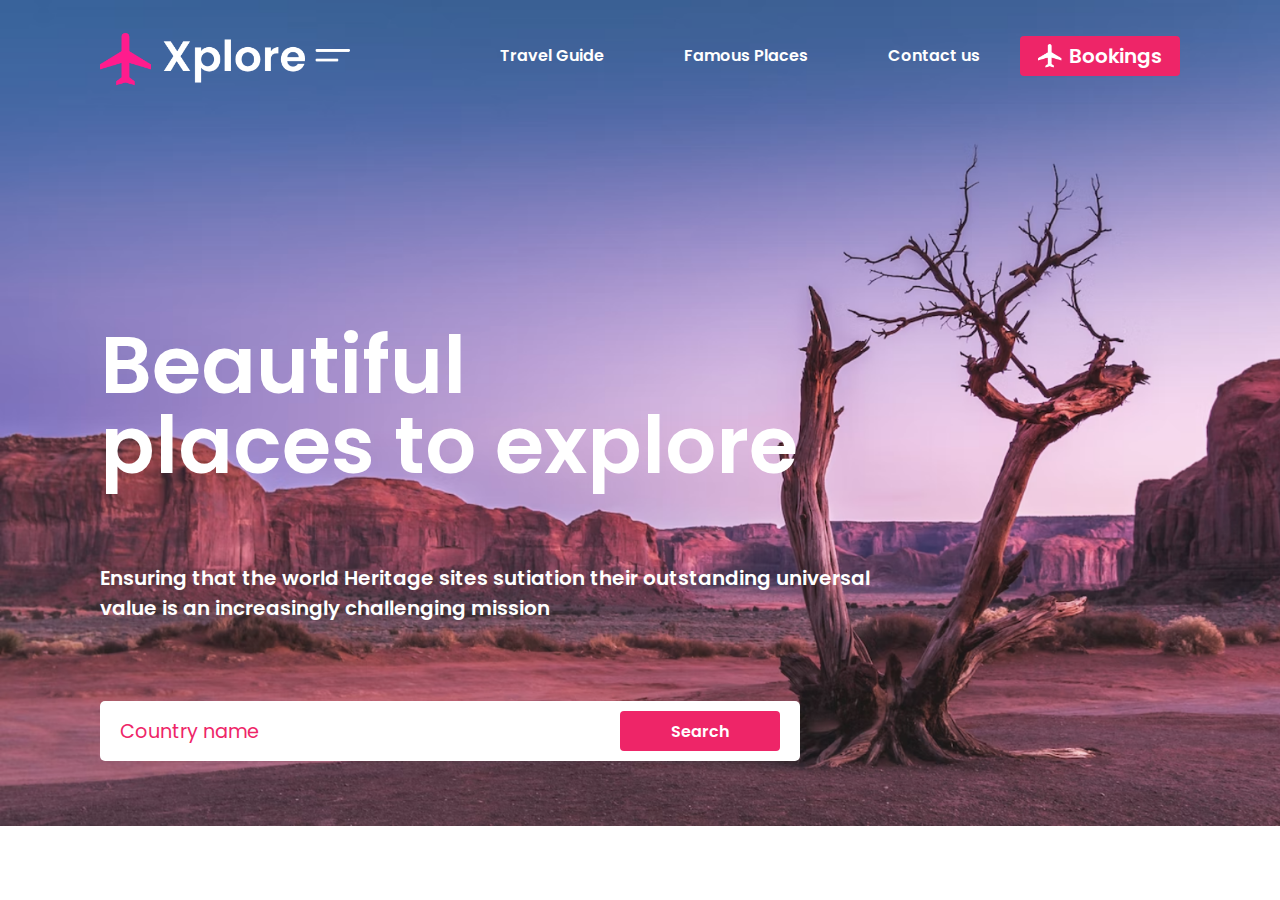
<file: ExplorePage/index.html>
<!DOCTYPE html>
<html lang="en">
  <head>
    <meta charset="UTF-8" />
    <meta name="viewport" content="width=device-width, initial-scale=1.0" />
    <title>Home Page</title>
    <link rel="preconnect" href="https://fonts.googleapis.com" />
    <link rel="preconnect" href="https://fonts.gstatic.com" crossorigin />
    <link rel="stylesheet" href="./style.css">
  </head>
  <body>
    <div class="navbar">
     <img src="./images/logo.png" class="logo" alt="logo image" />
      <div class="link">
        <ul>
          <li><a href="">Travel Guide</a></li>
          <li><a href="">Famous Places</a></li>
          <li><a href="">Contact us</a></li>
        </ul>
        <button class="btn">
          <img src="./images/icon.png" class="btn-icon" alt="icon" /><p>Bookings</p>
        </button>
      </div>
    </div>
    <div class="container">
      <h1>
        Beautiful <br />
        places to explore
      </h1>
      <p>
        Ensuring that the world Heritage sites sutiation their outstanding
        universal <br />
        value is an increasingly challenging mission
      </p>

      <div class="country-search">
        <input type="text" placeholder="Country name" />
        <button class="search-btn">Search</button>
      </div>
    </div>
  </body>
</html>
</file>
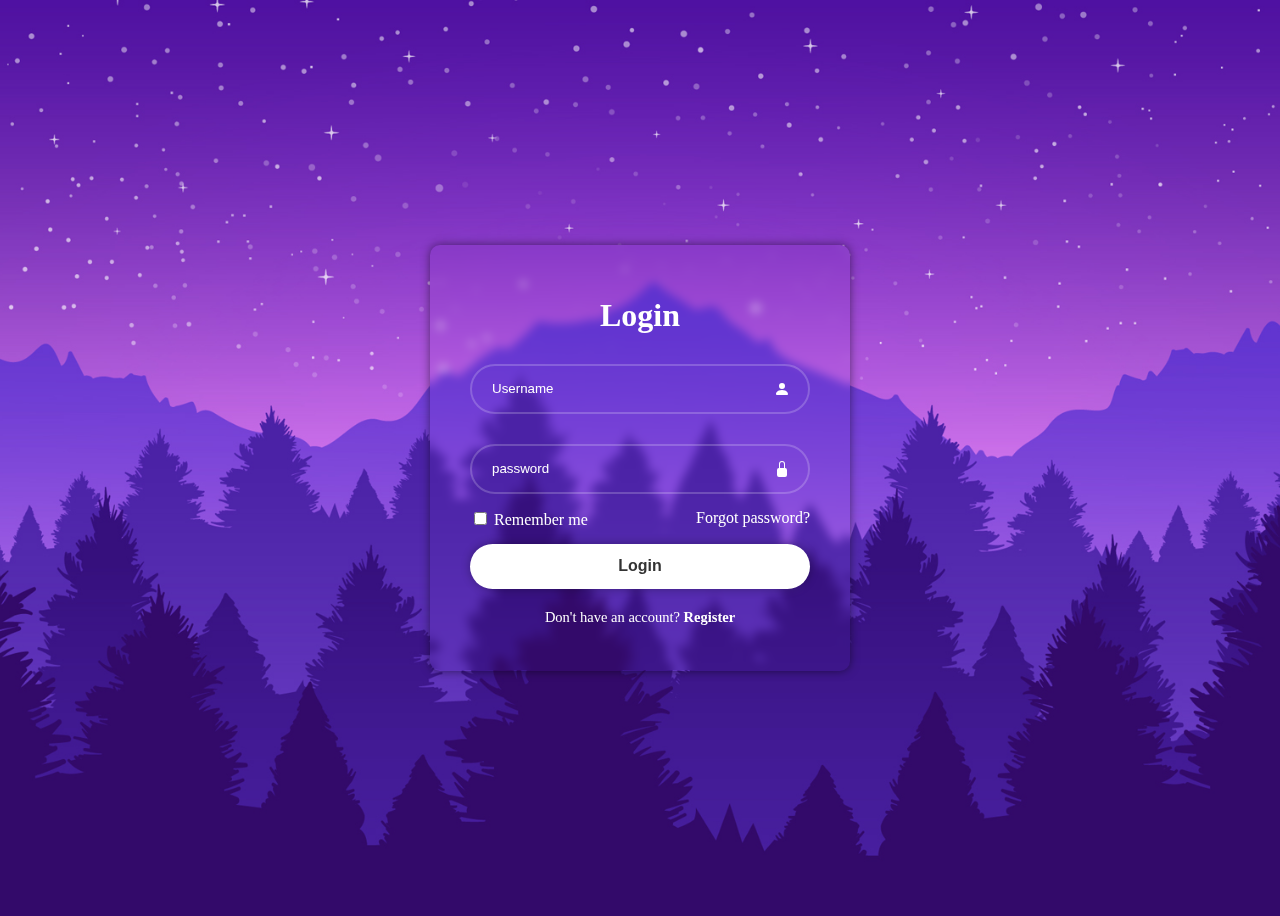
<file: loginPage/index.html>
<!DOCTYPE html>
<html lang="en">
  <head>
    <meta charset="UTF-8" />
    <meta name="viewport" content="width=device-width, initial-scale=1.0" />
    <title>Document</title>
    <link rel="preconnect" href="https://fonts.googleapis.com">
<link rel="preconnect" href="https://fonts.gstatic.com" crossorigin>
<link href="https://fonts.googleapis.com/css2?family=Poppins:wght@300&display=swap" rel="stylesheet">
<link href="https://cdn.jsdelivr.net/npm/bootstrap@5.3.2/dist/css/bootstrap.min.css" rel="stylesheet" integrity="sha384-T3c6CoIi6uLrA9TneNEoa7RxnatzjcDSCmG1MXxSR1GAsXEV/Dwwykc2MPK8M2HN" crossorigin="anonymous">
<link rel="stylesheet" href="./style.css">
</head>
  </head>
  <body>
    <div class="wrapper">
      <form action="">
        <h1>Login</h1>
        <div class="input-box">
          <input type="text" placeholder="Username" required />
          <svg xmlns="http://www.w3.org/2000/svg" width="16" height="16" fill="currentColor" class="bi bi-person-fill" viewBox="0 0 16 16">
            <path d="M3 14s-1 0-1-1 1-4 6-4 6 3 6 4-1 1-1 1zm5-6a3 3 0 1 0 0-6 3 3 0 0 0 0 6"/>
          </svg>
        </div>
        <div class="input-box">
          <input type="password" placeholder="password" required />
          <svg xmlns="http://www.w3.org/2000/svg" width="16" height="16" fill="currentColor" class="bi bi-lock-fill" viewBox="0 0 16 16">
            <path d="M8 1a2 2 0 0 1 2 2v4H6V3a2 2 0 0 1 2-2m3 6V3a3 3 0 0 0-6 0v4a2 2 0 0 0-2 2v5a2 2 0 0 0 2 2h6a2 2 0 0 0 2-2V9a2 2 0 0 0-2-2"/>
          </svg>
        </div>
        <div class="remember-forgot">
          <label><input type="checkbox" /> Remember me </label>
            <a href="">Forgot password?</a>
        </div>
        <button type="submit" class="btn">Login</button>

        <div class="register-link">
            <p>Don't have an account?
            <a href="">Register</a></p>
        </div>
      </form>
    </div>
    <script src="https://cdn.jsdelivr.net/npm/bootstrap@5.3.2/dist/js/bootstrap.bundle.min.js" integrity="sha384-C6RzsynM9kWDrMNeT87bh95OGNyZPhcTNXj1NW7RuBCsyN/o0jlpcV8Qyq46cDfL" crossorigin="anonymous"></script>
  </body>
</html>
</file>
<file: ExplorePage/style.css>
@import url("https://fonts.googleapis.com/css2?family=Poppins:wght@300&display=swap");

* {
  margin: 0;
  padding: 0;
  box-sizing: border-box;
  font-family: "Poppins", sans-serif;
}

body {
  background: url(./images/background.png) no-repeat;
  background-size: cover;
  padding: 2% 100px;
  backdrop-filter: (80%);
}

.navbar {
  display: flex;
  justify-content: space-between;
  width: 100%;
  height: 60px;
}
.logo {
  width: 250px;
  height: 60px;
  float: left;
}
.navbar .link {
  display: flex;
  justify-content: space-between;
  align-items: center;
}

.link ul {
  display: flex;
  justify-content: space-evenly;
  align-items: center;
}

.link ul li {
  list-style: none;
  text-align: center;
}

.link ul li a {
  text-decoration: none;
  color: white;
  font-weight: 600;
  padding: 0 40px;
}
.link ul li a:hover {
  font-size: 20px;
  font-weight: 900;
}
.link .btn {
  width: 160px;
  height: 40px;
  font-size: 13px;
  color: white;
  background-color: rgb(238, 37, 104);
  display: flex;
  border: none;
  border-radius: 4px;
  justify-content: space-evenly;
  align-items: center;
  padding: 10px;
  box-shadow: 0, 0, 10px rgb(6, 112, 241);
}

.link .btn .btn-icon {
  width: 24px;
  height: 24px;
}

.container {
  width: 100%;
  height: 65vh;
  position: relative;
  color: white;
  display: flex;
  flex-direction: column;
  justify-content: space-around;
  margin-top: 130px;
}

.container h1 {
  margin-top: 70px;
  font-size: 5rem;
  font-weight: 600;
  line-height: 80px;
}
p {
  font-size: 20px;
  font-weight: 600;
}

.container .country-search {
  position: relative;
  width: 700px;
  height: 60px;
}

.country-search input {
  width: 100%;
  height: 100%;
  color: rgb(238, 37, 104);
  font-size: larger;
  padding: 0 20px;
  border: none;
  border-radius: 5px;
}
.country-search input::placeholder {
  color: rgb(238, 37, 104);
}
.country-search input:hover {
  border: 2px solid rgb(238, 37, 104);
}

.country-search .search-btn {
  position: absolute;
  right: 20px;
  top: 10px;
  width: 160px;
  height: 40px;
  color: white;
  background-color: rgb(238, 37, 104);
  border: none;
  border-radius: 4px;
  font-size: 16px;
  font-weight: 600;
  transition: background-color 1s;
  transition: color 0.3s;
}

.country-search .search-btn:hover {
  background-color: white;
  color: rgb(238, 37, 104);
  border: 2px solid rgb(238, 37, 104);
  cursor: pointer;
}
</file>
<file: loginPage/style.css>
* {
  border: 0;
  padding: 0;
  box-sizing: border-box;
  font-family: "Poppins" sans-serif;
}

body {
  display: flex;
  justify-content: center;
  align-items: center;
  min-height: 100vh;
  background: url(./assets/images/img.jpg) no-repeat;
  background-size: cover;
  background-position: center;
}

.wrapper{
    width: 420px;
    background-color: transparent;
    backdrop-filter: blur(5px);
    box-shadow: 0 0 10px rgba(0, 0, 0, 0.5);
    color: white;
    border-radius: 10px;
    padding: 30px 40px;
    transition: backdrop-filter 3s;
}
.wrapper:hover{
    backdrop-filter: blur(20px);
}
h1{
    text-align: center;
}
.wrapper .input-box{
    position: relative;
    width: 100%;
    height: 50px;
    margin: 30px 0;
}

.input-box input{
    width: 100%;
    height: 100%;
    background: transparent;
    border: none;
    outline: none;
    border: 2px solid rgba(255, 255, 255, 0.2);
    border-radius: 40px;
    padding: 20px 45px 20px 20px ;
    color: white;
}

.input-box input::placeholder{
    color: white;
}

.input-box svg{
    position: absolute;
    right: 20px;
    top: 35%;
    color: white;
}

.remember-forgot{
    display: flex;
    justify-content: space-between;
    margin: -15px 0 15px;
}

.remember-forgot a{
    text-decoration: none;
    color: white;
}

.remember-forgot a:hover{
    text-decoration: underline;
}

.wrapper .btn{
    width: 100%;
    height: 45px;
    background-color: white;
    border: none;
    border-radius: 40px;
    font-size: 16px;
    font-weight: 600;
    box-shadow: 0 0 10px rgba(0, 0, 0, 0.3);
    color: #333;
    transition: background-color 3s;
    transition: color .3s;
}
.wrapper .btn:hover{
    background-color: rgba(74, 0, 114, 0.3);
    color: white;

}
.wrapper .register-link{
    text-align: center;
    font-size: 14.5px;
    margin: 20px 0 15px;
}

.register-link p a{
    text-decoration: none;
    color: white;
    font-weight: 600;
}

.register-link p a:hover{
    text-decoration: underline;
}
</file>
